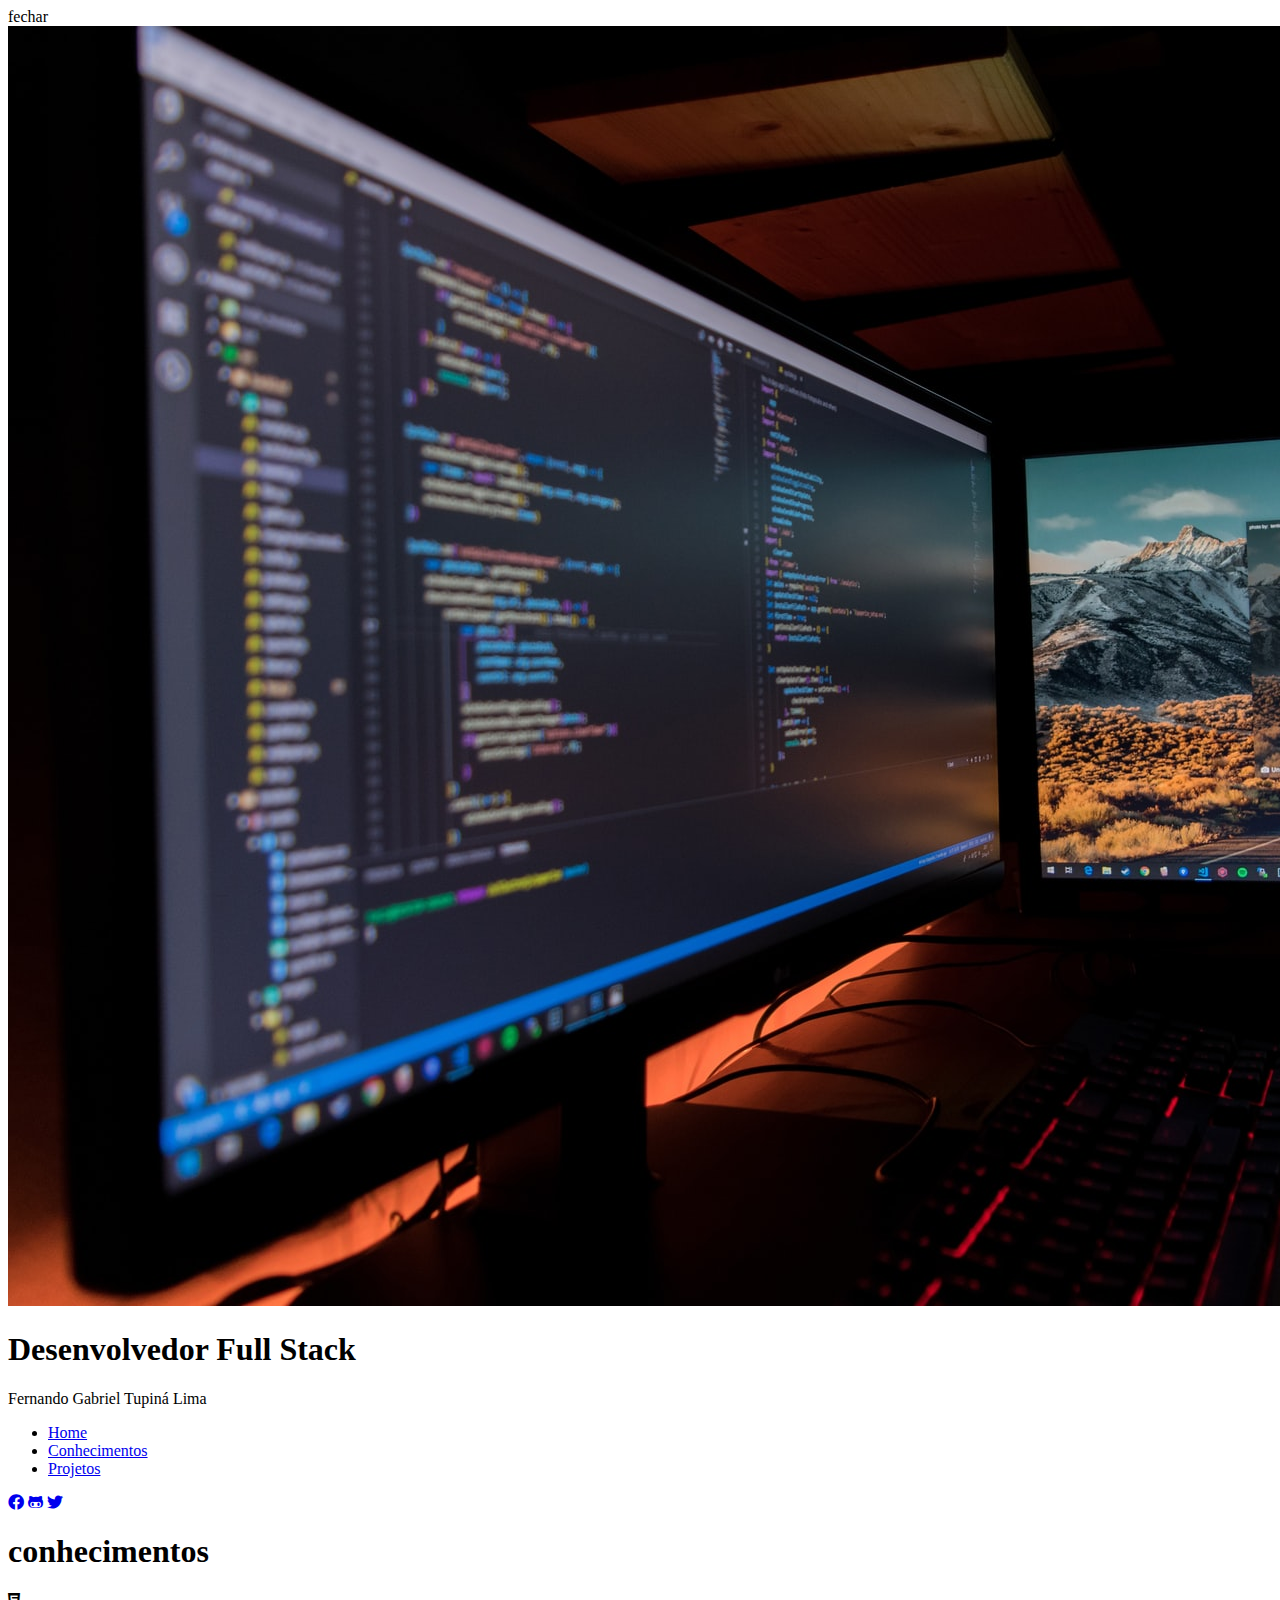
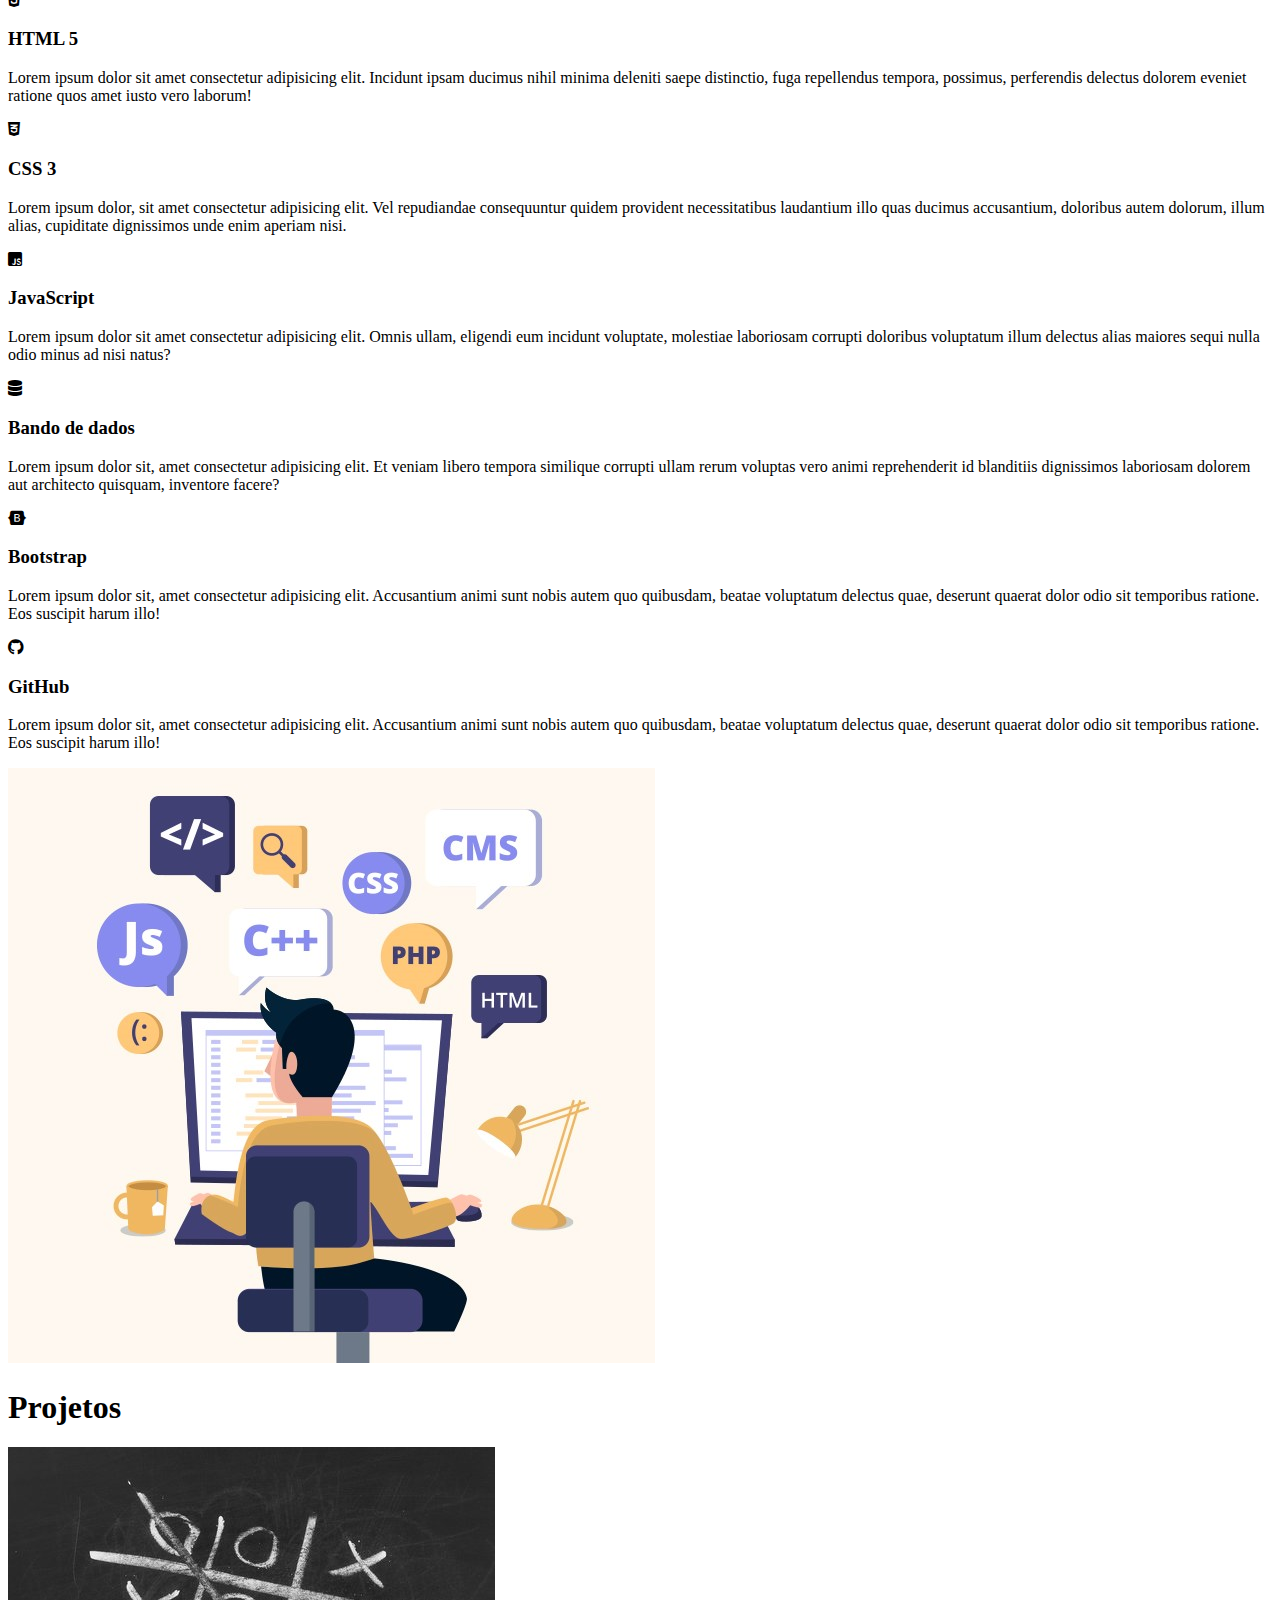
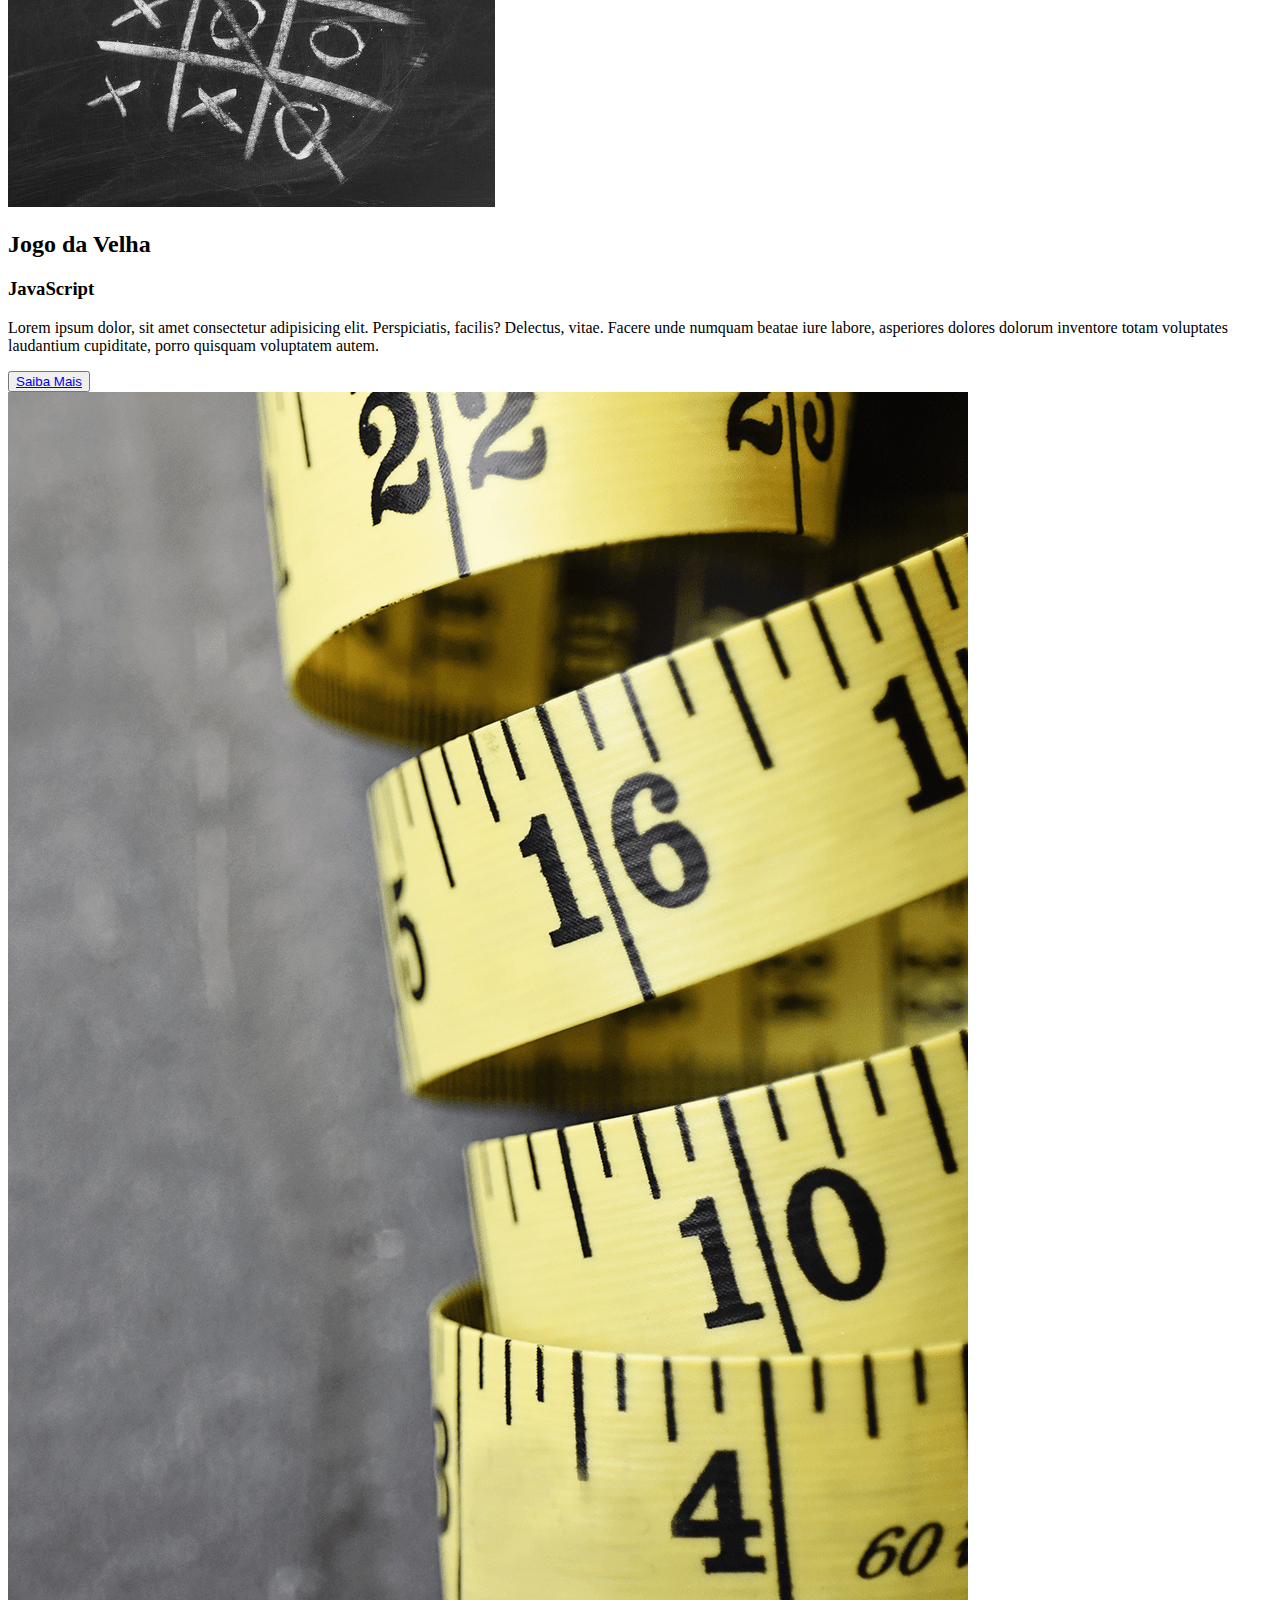
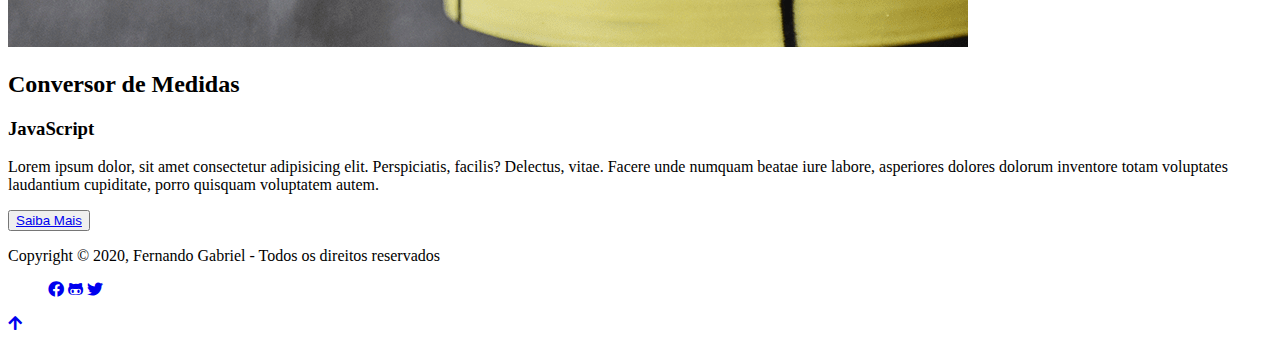
<file: index.html>
<!DOCTYPE html>
<html lang="pt-BR">
    <head>
        <meta charset="UTF-8">
        <meta name="viewport" content="width=device-width, initial-scale=1.0">
        <link rel="stylesheet" href="style.css">
        <link rel="apple-touch-icon" sizes="180x180" href="src/FavIcons/apple-touch-icon.png">
        <link rel="icon" type="image/png" sizes="32x32" href="src/FavIcons/favicon-32x32.png">
        <link rel="icon" type="image/png" sizes="16x16" href="src/FavIcons/favicon-16x16.png">
        <link rel="manifest" href="src/FavIcons/site.webmanifest">
        <title>Fernando Gabriel</title>
    </head>
    <body>
        <div class="container">
            <div class="iconhambg">
                <div class="linha" id="linha1"></div>
                <div class="linha" id="linha2"></div>
                <div class="linha" id="linha3"></div>
                <span>fechar</span>
            </div>
            <header id="home">
                <div class="img-wrapper">
                    <img src="src/BackGround.jpg" alt="">
                </div>
                <div class="banner">
                    <h1>Desenvolvedor Full Stack</h1>
                    <p>Fernando Gabriel Tupiná Lima</p>
                </div>
            </header>
            <aside class="sidebar">
                <nav>
                    <ul class="menu">
                        <li class="menu-item"><a href="#" class="menu-link">Home</a></li>
                        <li class="menu-item"><a href="#sessao-conhecimentos" class="menu-link">Conhecimentos</a></li>
                        <li class="menu-item"><a href="#projetos" class="menu-link">Projetos</a></li>
                    </ul>
                </nav>
                <div class="social_media">
                    <a href="#"><i class="fab fa-facebook"></i></a>
                    <a href="#"><i class="fab fa-github-alt"></i></a>
                    <a href="#"><i class="fab fa-twitter"></i></a>
                </div>
            </aside>
            <section class="sessao-conhecimentos" id="sessao-conhecimentos">
                <div class="sessao-header">
                    <h1>conhecimentos</h1>
                </div>
                <div class="conhecimentos">
                    <div class="conhecimento">
                        <div class="conhecimento-header">
                            <i class="fab fa-html5"></i>
                            <h3>HTML 5</h3>
                        </div>
                        <div class="conhecimento-text">
                            <p class="">Lorem ipsum dolor sit amet consectetur adipisicing elit. Incidunt ipsam ducimus nihil minima deleniti saepe distinctio, fuga repellendus tempora, possimus, perferendis delectus dolorem eveniet ratione quos amet iusto vero laborum!</p>
                        </div>
                    </div>
                    <div class="conhecimento">
                        <div class="conhecimento-header">
                            <i class="fab fa-css3-alt"></i>
                            <h3>CSS 3</h3>
                        </div>
                        <div class="conhecimento-text">
                            <p class="">Lorem ipsum dolor, sit amet consectetur adipisicing elit. Vel repudiandae consequuntur quidem provident necessitatibus laudantium illo quas ducimus accusantium, doloribus autem dolorum, illum alias, cupiditate dignissimos unde enim aperiam nisi.</p>
                        </div>
                    </div>
                    <div class="conhecimento">
                        <div class="conhecimento-header">
                            <i class="fab fa-js-square"></i>
                            <h3>JavaScript</h3>
                        </div>
                        <div class="conhecimento-text">
                            <p class="">Lorem ipsum dolor sit amet consectetur adipisicing elit. Omnis ullam, eligendi eum incidunt voluptate, molestiae laboriosam corrupti doloribus voluptatum illum delectus alias maiores sequi nulla odio minus ad nisi natus?</p>
                        </div>
                    </div>
                    <div class="conhecimento">
                        <div class="conhecimento-header">
                            <i class="fas fa-database"></i>
                            <h3>Bando de dados</h3>
                        </div>
                        <div class="conhecimento-text">
                            <p class="">Lorem ipsum dolor sit, amet consectetur adipisicing elit. Et veniam libero tempora similique corrupti ullam rerum voluptas vero animi reprehenderit id blanditiis dignissimos laboriosam dolorem aut architecto quisquam, inventore facere?</p>
                        </div>
                    </div>
                    <div class="conhecimento">
                        <div class="conhecimento-header">
                            <i class="fab fa-bootstrap"></i>
                            <h3>Bootstrap</h3>
                        </div>
                        <div class="conhecimento-text">
                            <p class="">Lorem ipsum dolor sit, amet consectetur adipisicing elit. Accusantium animi sunt nobis autem quo quibusdam, beatae voluptatum delectus quae, deserunt quaerat dolor odio sit temporibus ratione. Eos suscipit harum illo!</p>
                        </div>
                    </div>
                    <div class="conhecimento">
                        <div class="conhecimento-header">
                            <i class="fab fa-github"></i>
                            <h3>GitHub</h3>
                        </div>
                        <div class="conhecimento-text">
                            <p class="">Lorem ipsum dolor sit, amet consectetur adipisicing elit. Accusantium animi sunt nobis autem quo quibusdam, beatae voluptatum delectus quae, deserunt quaerat dolor odio sit temporibus ratione. Eos suscipit harum illo!</p>
                        </div>
                    </div>
                    <div class="conhecimentos-img-wrapper">
                        <img src="src/Experiencia.jpg" alt="Imagem Conhecimento">
                    </div>
                </div>
            </section>
            <section class="sessao-projetos" id="projetos">
                <div class="sessao-header">
                    <h1>Projetos</h1>
                </div>
                <div class="projetos">
                    <!--<div class="card">
                        <div class="card-img-wrapper">
                            <img src="src/calculator.jpg" alt="Calculadora">
                        </div>
                        <div class="card-info">
                            <h2>Calculadora</h2>
                            <h3>JavaScript</h3>
                            <p>Lorem ipsum dolor sit, amet consectetur adipisicing elit. Autem alias nostrum, eum architecto ducimus delectus. Totam, dignissimos atque. Perspiciatis nostrum molestiae porro repellat distinctio quisquam eaque autem dicta vel. Maiores.</p>
                            <button><a href="Html/calculadora.html">Saiba Mais</a></button>
                        </div>
                    </div>-->
                    <div class="card">
                        <div class="card-img-wrapper">
                            <img src="src/jogo_da_velha.jpg" alt="Jogo da Velha">
                        </div>
                        <div class="card-info">
                            <h2>Jogo da Velha</h2>
                            <h3>JavaScript</h3>
                            <p>Lorem ipsum dolor, sit amet consectetur adipisicing elit. Perspiciatis, facilis? Delectus, vitae. Facere unde numquam beatae iure labore, asperiores dolores dolorum inventore totam voluptates laudantium cupiditate, porro quisquam voluptatem autem.</p>
                            <button><a href="Html/jdv.html">Saiba Mais</a></button>
                        </div>
                    </div>
                    <div class="card">
                        <div class="card-img-wrapper">
                            <img src="src/conversor.png" alt="Termometro">
                        </div>
                        <div class="card-info">
                            <h2>Conversor de Medidas</h2>
                            <h3>JavaScript</h3>
                            <p>Lorem ipsum dolor, sit amet consectetur adipisicing elit. Perspiciatis, facilis? Delectus, vitae. Facere unde numquam beatae iure labore, asperiores dolores dolorum inventore totam voluptates laudantium cupiditate, porro quisquam voluptatem autem.</p>
                            <button><a href="Html/conversor.html">Saiba Mais</a></button>
                        </div>
                    </div>
                </div>
            </section>
            <footer>
                <div class="footer-content">
                    <p>
                        Copyright &copy; 2020, Fernando Gabriel - Todos os direitos reservados
                    </p>
                    <div class="social">
                        <ul>   
                            <a href="#"><i class="fab fa-facebook"></i></a>
                            <a href="#"><i class="fab fa-github-alt"></i></a>
                            <a href="#"><i class="fab fa-twitter"></i></a>
                        </ul>                         
                    </div>
                </div>
            </footer>
            <a href="#home" id="topo">
                <i class="fas fa-arrow-up"></i>
            </a>
        </div>       
    </body>
    <script src="script.js"></script>
</html>
</file>
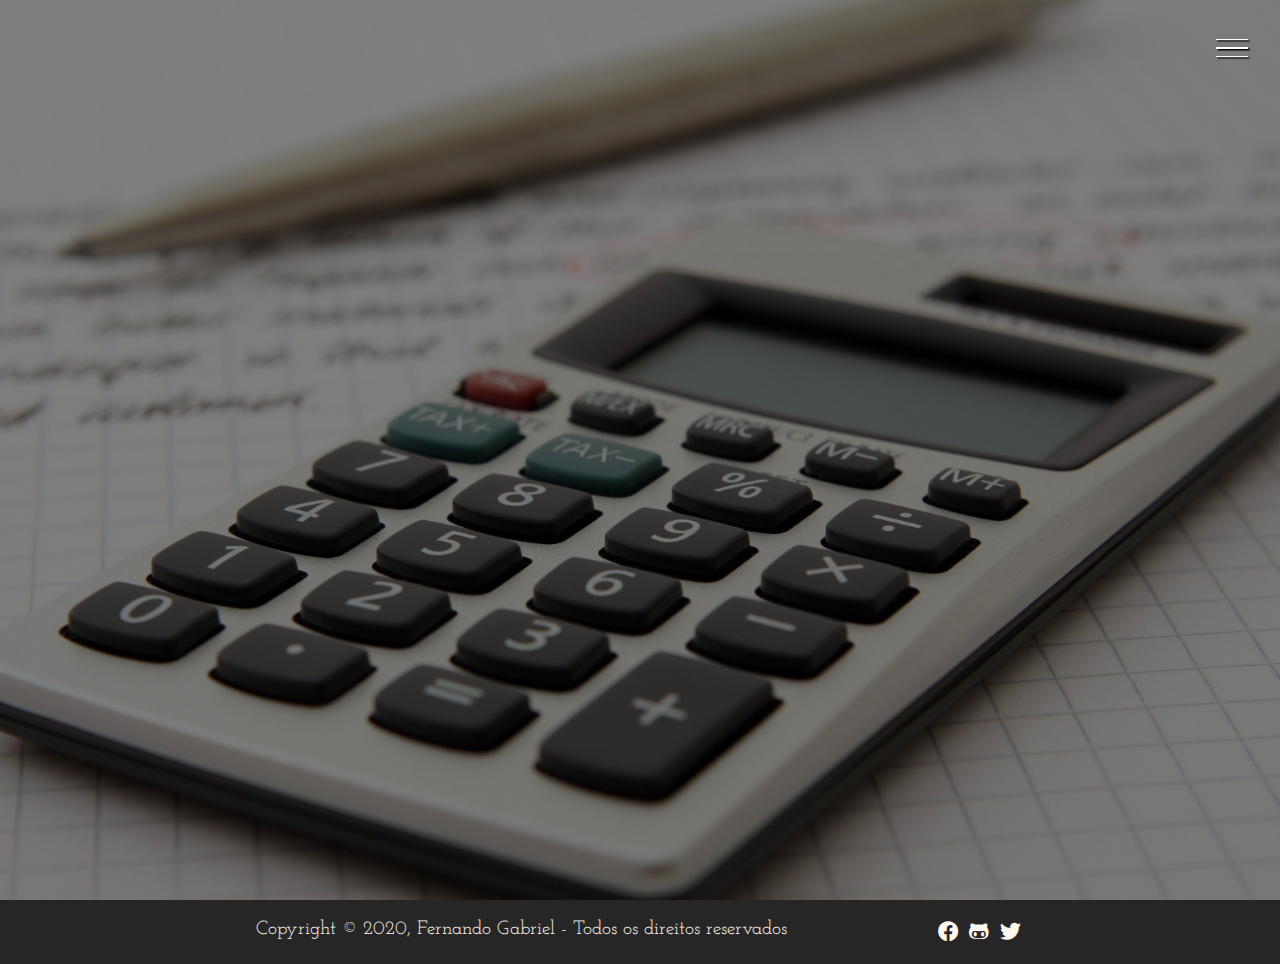
<file: Html/calculadora.html>
<!DOCTYPE html>
<html lang="pt-BR">
    <head>
        <meta charset="UTF-8">
        <meta name="viewport" content="width=device-width, initial-scale=1.0">
        <link rel="stylesheet" href="../Css/calculadora.css">
        <link rel="apple-touch-icon" sizes="180x180" href="src/FavIcons/apple-touch-icon.png">
        <link rel="icon" type="image/png" sizes="32x32" href="src/FavIcons/favicon-32x32.png">
        <link rel="icon" type="image/png" sizes="16x16" href="src/FavIcons/favicon-16x16.png">
        <link rel="manifest" href="src/FavIcons/site.webmanifest">
        <title>Fernando Gabriel</title>
    </head>
    <body>
        <div class="container">
            <div class="iconhambg">
                <div class="linha" id="linha1"></div>
                <div class="linha" id="linha2"></div>
                <div class="linha" id="linha3"></div>
                <span>fechar</span>
            </div>
            <header id="home">
                <div class="img-wrapper">
                    <img src="../src/calculator.jpg" alt="">
                </div>
                <div class="banner">
                    <h1>Calculadora</h1>
                </div>
            </header>
            <aside class="sidebar">
                <nav>
                    <ul class="menu">
                        <li class="menu-item"><a href="../index.html" class="menu-link">Home</a></li>
                        <li class="menu-item"><a href="../index.html#sessao-conhecimentos" class="menu-link">Conhecimentos</a></li>
                        <li class="menu-item"><a href="../index.html#projetos" class="menu-link">Projetos</a></li>
                    </ul>
                </nav>
                <div class="social_media">
                    <a href="#"><i class="fab fa-facebook"></i></a>
                    <a href="#"><i class="fab fa-github-alt"></i></a>
                    <a href="#"><i class="fab fa-twitter"></i></a>
                </div>
            </aside>
            <footer>
                <div class="footer-content">
                    <p>
                        Copyright &copy; 2020, Fernando Gabriel - Todos os direitos reservados
                    </p>
                    <div class="social">
                        <ul>   
                            <a href="#"><i class="fab fa-facebook"></i></a>
                            <a href="#"><i class="fab fa-github-alt"></i></a>
                            <a href="#"><i class="fab fa-twitter"></i></a>
                        </ul>                         
                    </div>
                </div>
            </footer>
        </div>       
    </body>
    <script src="../Js/Calculadora.js"></script>
</html>
</file>
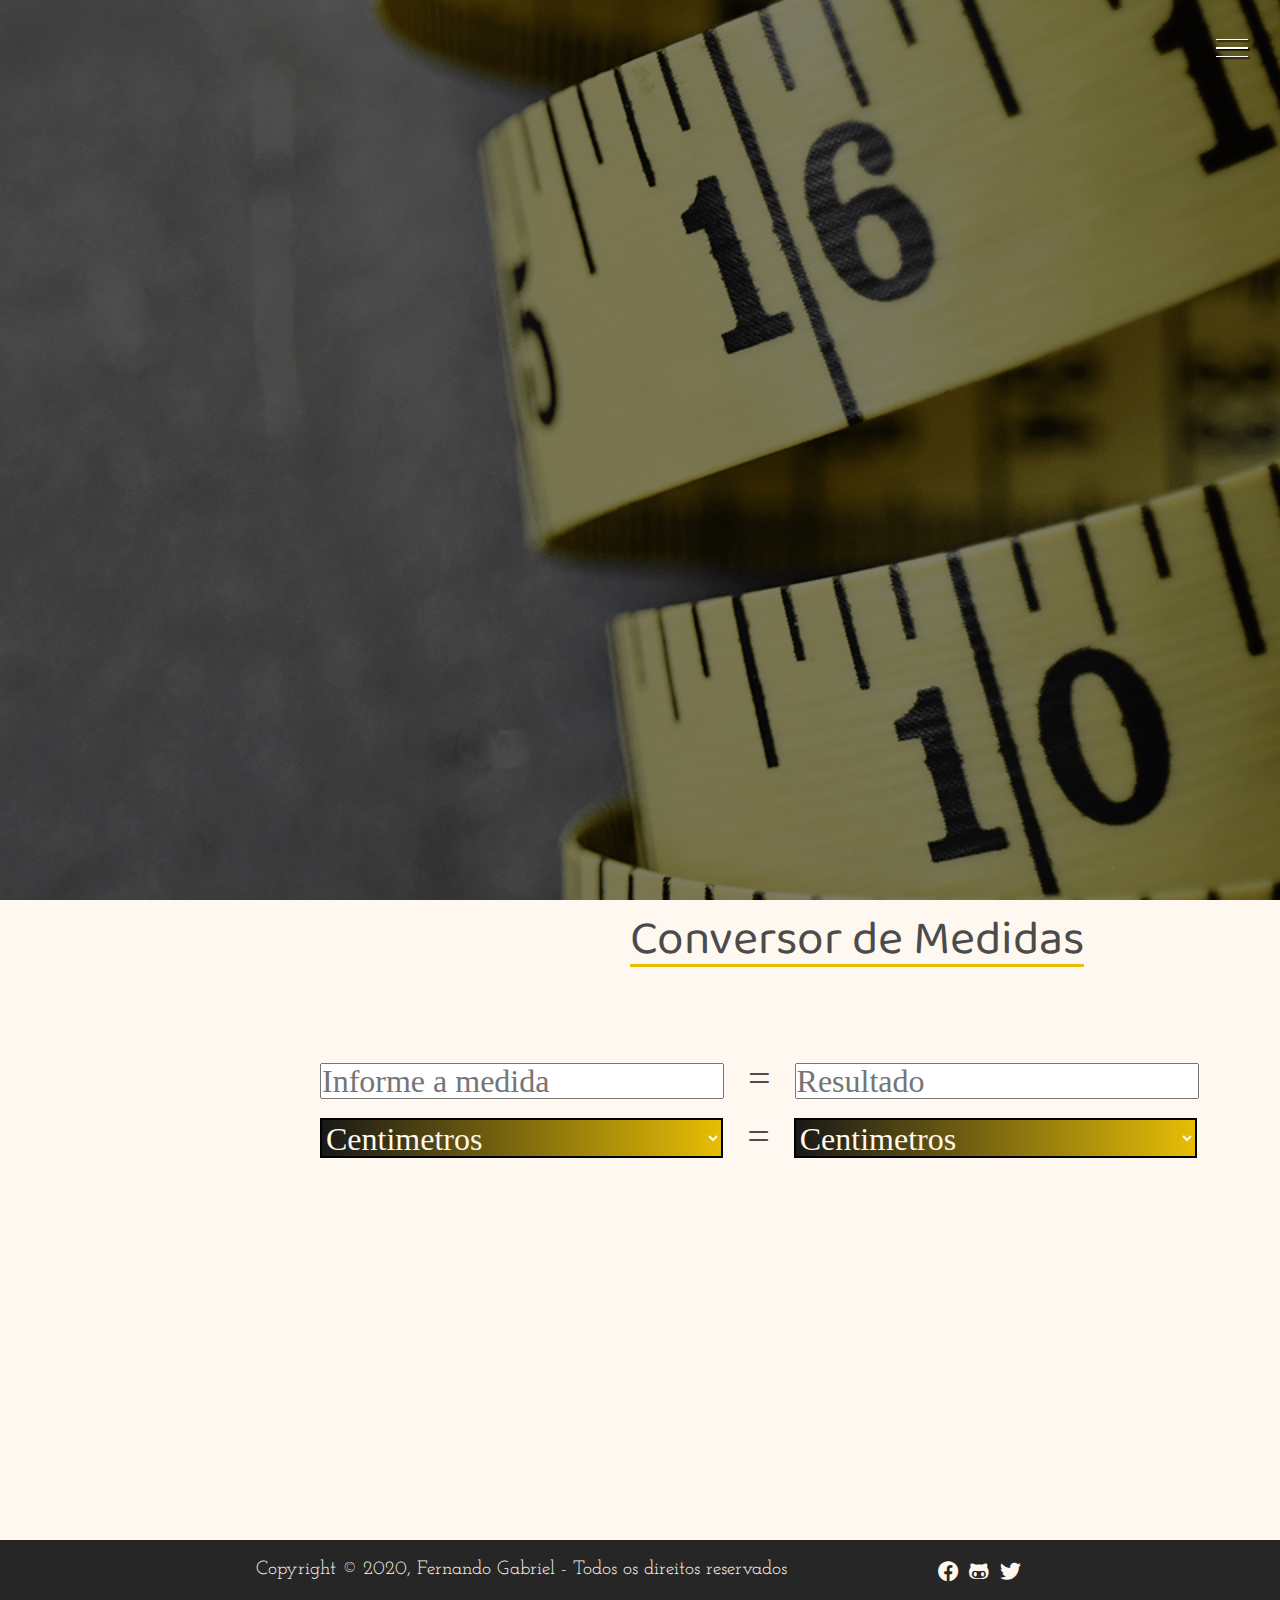
<file: Html/conversor.html>
<!DOCTYPE html>
<html lang="pt-BR">
    <head>
        <meta charset="UTF-8">
        <meta name="viewport" content="width=device-width, initial-scale=1.0">
        <link rel="stylesheet" href="../Css/conversor.css">
        <link rel="apple-touch-icon" sizes="180x180" href="../src/FavIcons/apple-touch-icon.png">
        <link rel="icon" type="image/png" sizes="32x32" href="../src/FavIcons/favicon-32x32.png">
        <link rel="icon" type="image/png" sizes="16x16" href="../src/FavIcons/favicon-16x16.png">
        <link rel="manifest" href="../src/FavIcons/site.webmanifest">
        <title>Fernando Gabriel</title>
    </head>
    <body>
        <div class="container">
            <div class="iconhambg">
                <div class="linha" id="linha1"></div>
                <div class="linha" id="linha2"></div>
                <div class="linha" id="linha3"></div>
                <span>fechar</span>
            </div>
            <header id="home">
                <div class="img-wrapper">
                    <img src="../src/conversor.png" alt="">
                </div>
                <div class="banner">
                    <h1>Conversor de Medidas</h1>
                    <p>Aqui você poderá ver qual o mesmo valor em diferentes medidas!</p>
                </div>
            </header>
            <aside class="sidebar">
                <nav>
                    <ul class="menu">
                        <li class="menu-item"><a href="../index.html" class="menu-link">Home</a></li>
                        <li class="menu-item"><a href="../index.html#sessao-conhecimentos" class="menu-link">Conhecimentos</a></li>
                        <li class="menu-item"><a href="../index.html#projetos" class="menu-link">Projetos</a></li>
                    </ul>
                </nav>
                <div class="social_media">
                    <a href="#"><i class="fab fa-facebook"></i></a>
                    <a href="#"><i class="fab fa-github-alt"></i></a>
                    <a href="#"><i class="fab fa-twitter"></i></a>
                </div>
            </aside>
            
            <div class="conversor">
                
                <p>Conversor de Medidas</p>   
                
                <div class="tabela">
                    <input type="text" placeholder="Informe a medida" id="input">
                    <span>=</span>
                    <input type="text" placeholder="Resultado" id="result">
                    
                    <select name="tipoEntrada" id="tipoEntrada" >
                        <option value="cm" class="option">Centimetros</option>
                        <option value="m" class="option">Metros</option>
                        <option value="km" class="option">kilometros</option>
                    </select>
                    <span>=</span>
                    <select name="tipoSaida" id="tipoSaida">
                        <option value="cm" class="option">Centimetros</option>
                        <option value="m" class="option">Metros</option>
                        <option value="km" class="option">kilometros</option>
                    </select>
                </div>
                
            </div>
            <footer>
                <div class="footer-content">
                    <p>
                        Copyright &copy; 2020, Fernando Gabriel - Todos os direitos reservados
                    </p>
                    <div class="social">
                        <ul>   
                            <a href="#"><i class="fab fa-facebook"></i></a>
                            <a href="#"><i class="fab fa-github-alt"></i></a>
                            <a href="#"><i class="fab fa-twitter"></i></a>
                        </ul>                         
                    </div>
                </div>
            </footer>
        </div>       
    </body>
    <script src="../Js/conversor.js"></script>
</html>
</file>
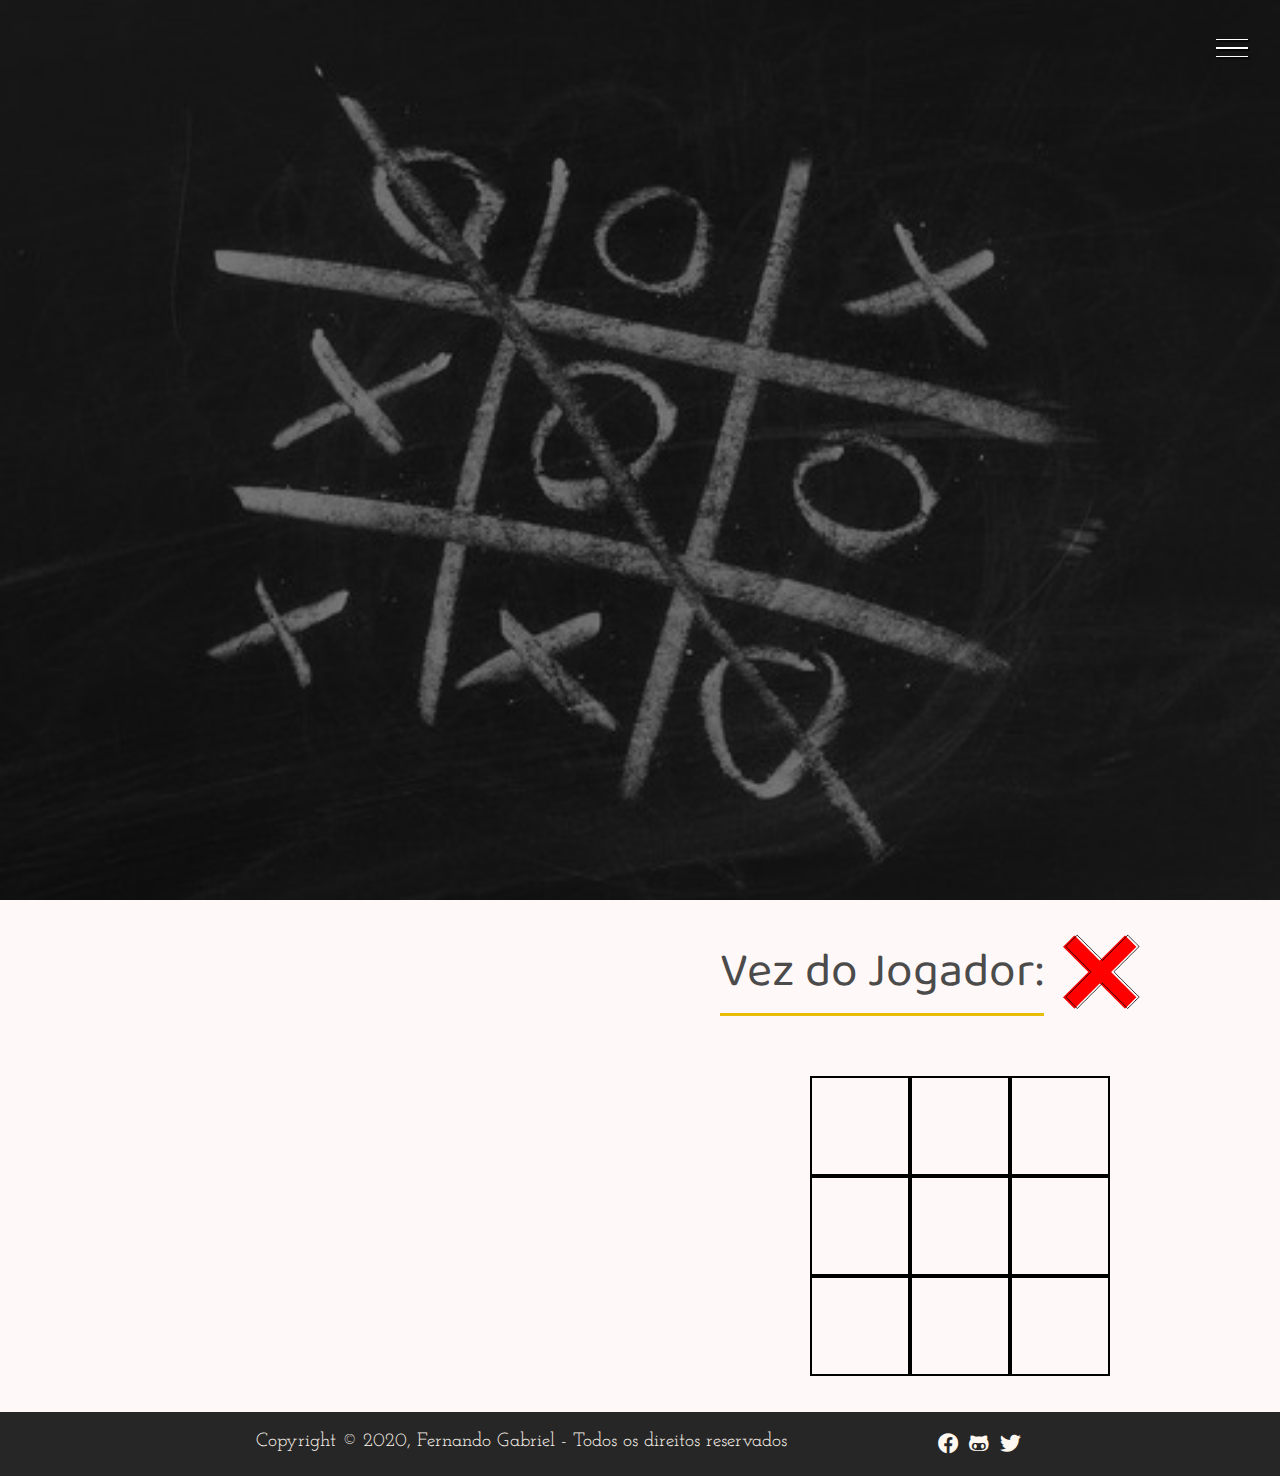
<file: Html/jdv.html>
<!DOCTYPE html>
<html lang="pt-BR">
    <head>
        <meta charset="UTF-8">
        <meta name="viewport" content="width=device-width, initial-scale=1.0">
        <link rel="stylesheet" href="../Css/jdv.css">
        <link rel="apple-touch-icon" sizes="180x180" href="../src/FavIcons/apple-touch-icon.png">
        <link rel="icon" type="image/png" sizes="32x32" href="../src/FavIcons/favicon-32x32.png">
        <link rel="icon" type="image/png" sizes="16x16" href="../src/FavIcons/favicon-16x16.png">
        <link rel="manifest" href="../src/FavIcons/site.webmanifest">
        <title>Fernando Gabriel</title>
        
    </head>
    <body>
        <div class="container">
            <div class="iconhambg">
                <div class="linha" id="linha1"></div>
                <div class="linha" id="linha2"></div>
                <div class="linha" id="linha3"></div>
                <span>fechar</span>
            </div>
            <header id="home">
                <div class="img-wrapper">
                    <img src="../src/jogo_da_velha.jpg" alt="">
                </div>
                <div class="banner">
                    <h1>Jogo da Velha</h1>
                    <p>Aqui você poderá se divertir com um amigo!</p>

                </div>
            </header>
            <aside class="sidebar">
                <nav>
                    <ul class="menu">
                        <li class="menu-item"><a href="../index.html" class="menu-link">Home</a></li>
                        <li class="menu-item"><a href="../index.html#sessao-conhecimentos" class="menu-link">Conhecimentos</a></li>
                        <li class="menu-item"><a href="../index.html#projetos" class="menu-link">Projetos</a></li>
                    </ul>
                </nav>
                <div class="social_media">
                    <a href="#"><i class="fab fa-facebook"></i></a>
                    <a href="#"><i class="fab fa-github-alt"></i></a>
                    <a href="#"><i class="fab fa-twitter"></i></a>
                </div>
            </aside>

            <section class="jdv">
                <div class="mostra_vez" id="mostra_vez">
                    <p>Vez do Jogador: </p>
                    <img src="" alt="">    
                </div>
            </section>
            
            <section class="tabuleiro">
                <div id="a1" class="espaco" jogada=""></div>
                <div id="a2" class="espaco" jogada=""></div>
                <div id="a3" class="espaco" jogada=""></div>

                <div id="b1" class="espaco" jogada=""></div>
                <div id="b2" class="espaco" jogada=""></div>
                <div id="b3" class="espaco" jogada=""></div>

                <div id="c1" class="espaco" jogada=""></div>
                <div id="c2" class="espaco" jogada=""></div>
                <div id="c3" class="espaco" jogada=""></div>

            </section>

            <footer>
                <div class="footer-content">
                    <p>
                        Copyright &copy; 2020, Fernando Gabriel - Todos os direitos reservados
                    </p>
                    <div class="social">
                        <ul>   
                            <a href="#"><i class="fab fa-facebook"></i></a>
                            <a href="#"><i class="fab fa-github-alt"></i></a>
                            <a href="#"><i class="fab fa-twitter"></i></a>
                        </ul>                         
                    </div>
                </div>
            </footer>
        </div>       
    </body>
    <script src="../Js/jdv.js"></script>
</html>
</file>
<file: style.css>
@import url('https://fonts.googleapis.com/css2?family=Baloo+Da+2:wght@400;500;600;700;800&family=Josefin+Slab:ital,wght@0,300;0,400;0,600;0,700;1,300;1,400;1,600;1,700&family=Mulish:ital,wght@0,200;0,300;0,400;0,500;0,600;0,700;0,800;0,900;1,200;1,300;1,400;1,500;1,600;1,700;1,800;1,900&display=swap');

@import url('https://cdnjs.cloudflare.com/ajax/libs/font-awesome/5.15.1/css/all.min.css');
</file>
<file: Css/calculadora.css>
@import url('https://fonts.googleapis.com/css2?family=Baloo+Da+2:wght@400;500;600;700;800&family=Josefin+Slab:ital,wght@0,300;0,400;0,600;0,700;1,300;1,400;1,600;1,700&family=Mulish:ital,wght@0,200;0,300;0,400;0,500;0,600;0,700;0,800;0,900;1,200;1,300;1,400;1,500;1,600;1,700;1,800;1,900&display=swap');

@import url('https://cdnjs.cloudflare.com/ajax/libs/font-awesome/5.15.1/css/all.min.css');


*{
    margin: 0;
    padding: 0;
    list-style: none;
    text-decoration: none;
}

:root{
    --font-principal: "Baloo Da 2", serif;
    --font-secundaria: "Josefin Slab", serif;
    --font-geral: "Muli", serif;
}

html{
    scroll-behavior: smooth;
}

.iconhambg{
    width: 2rem;
    height: 2rem;
    position: fixed;
    z-index: 100;
    right: 2rem;
    top: 2rem;
    display: flex;
    flex-direction: column;
    justify-content: space-evenly;
    cursor: pointer;
    transition: all 1s;
}

.iconhambg span{
    position: absolute;
    left: 3rem;
    background-color: #e7be05;
    height: 2rem;
    width: 6rem;
    display: flex;
    justify-content: center;
    align-items: center;
    color: #ffffff;
    font-family: var(--font-geral); 
    opacity: 0;
}

.iconhambg span::before{
    content: "";
    position: absolute;
    border-right: .5rem solid #e7be05;
    border-top: .5rem solid transparent;
    border-left: .5rem solid transparent;
    border-bottom: .5rem solid transparent;
    left: -1rem;
}

.mostrar .iconhambg:hover span{
    opacity: 1;
}

.mostrar .iconhambg{
    right: 16rem;
}

.linha{
    width: 100%;
    height: .1rem;
    background-color: #ffffff;
    box-shadow: 0.1rem 0.1rem 1px #000000;
    transition: transform 1s;
}

.mostrar #linha1{
    transform: rotate(45deg) translate(.20rem, .45rem);
}

.mostrar #linha2{
    opacity: 0;
    visibility: hidden;
}

.mostrar #linha3{
    transform: rotate(-45deg) translate(.20rem, -.45rem);
}

header{
    width: 100%;
    height: 100vh;
    overflow: hidden;
    position: relative;
}

.img-wrapper{
    width: 100%;
    height: 100%;
    overflow: hidden;
    background-color: black;
    animation: zoom 5s;
}

.img-wrapper img{
    width: 100%;
    height: 100%; 
    object-fit: cover;
    opacity: 0.5;
}

@keyframes zoom{
    0%{
        transform: scale(1.3);
    }
    100%{
        transform: scale(1);
    }
}

.banner{
    position: absolute;
    left: 15%;
    top: 30%;
}

.banner h1{
    color: #ffffff;
    font-size: 3.5rem;
    font-family: var(--font-principal);
    font-weight: 250;
    text-shadow: .2rem .3rem 2px rgba(0, 0, 0, .4);
    line-height: 3.5rem;
    margin-bottom: 2rem;
    opacity: 0;
    animation: move 2.2s 0.5s forwards;
}

@keyframes move{
    0%{
        transform: translateY(15rem) rotateY(-30deg);
    }
    100%{
        transform: translateY(0) rotateY(0);
        opacity: 1;
    }
}

.sidebar{
    width: 20rem;
    height: 100vh;
    background-color: #ffffff;
    position: fixed;
    top: 0;
    right: -20rem;
    transition: all 1s;
    z-index: 99;
}

.mostrar .sidebar{
    right: 0;
}

.menu{
    position: absolute;
    top: 40%;
    left: 50%;
    transform: translate(-50%, -50%);
}

.menu-item{
    text-align: center;
    margin-bottom: .5rem;
}

.menu-link{
    font-family: var(--font-geral);
    font-size: 2rem;
    color: #555;
    transition: color 1s;
}

.menu-link:hover{
    color: #e7be05;
}

.social_media{
    position: absolute;
    bottom: 2rem;
    width: 100%;
    display: flex;
    justify-content: space-evenly;
}

.social_media i{
    background-color: #000000;
    color: rgba(255, 255, 255, 1);
    height: 2.5rem;
    width: 2.5rem;
    font-size: 1.5rem;
    display: flex;
    justify-content: center;
    align-items: center;
    border-radius: 50%;
    transition: background-color 1s;
}

.social_media i:hover{
    background-color: #e7be05;
}

footer{
    width: 100%;
    height: 4rem;
    background-color: #262626;
    display: flex;
    justify-content: center;
    align-items: center;
}

.footer-content{
    width: 60%;
    display: flex;
    justify-content: space-between;
}


.footer-content p{
    font-family: var(--font-secundaria);
    color: #fff8f0;
    font-size: 1.2rem;
}

.social a{
    margin: 0.2rem;
    color: #fff8f0;
    font-size: 1.3rem;
}

.socialt ul{
    display: flex;
}
</file>
<file: Css/conversor.css>
@import url('https://fonts.googleapis.com/css2?family=Baloo+Da+2:wght@400;500;600;700;800&family=Josefin+Slab:ital,wght@0,300;0,400;0,600;0,700;1,300;1,400;1,600;1,700&family=Mulish:ital,wght@0,200;0,300;0,400;0,500;0,600;0,700;0,800;0,900;1,200;1,300;1,400;1,500;1,600;1,700;1,800;1,900&display=swap');

@import url('https://cdnjs.cloudflare.com/ajax/libs/font-awesome/5.15.1/css/all.min.css');


*{
    margin: 0;
    padding: 0;
    list-style: none;
    text-decoration: none;
}

:root{
    --font-principal: "Baloo Da 2", serif;
    --font-secundaria: "Josefin Slab", serif;
    --font-geral: "Muli", serif;
}

html{
    scroll-behavior: smooth;
}

body{
    background-color: #fff0f071;
}

.iconhambg{
    width: 2rem;
    height: 2rem;
    position: fixed;
    z-index: 100;
    right: 2rem;
    top: 2rem;
    display: flex;
    flex-direction: column;
    justify-content: space-evenly;
    cursor: pointer;
    transition: all 1s;
}

.iconhambg span{
    position: absolute;
    left: 3rem;
    background-color: #e7be05;
    height: 2rem;
    width: 6rem;
    display: flex;
    justify-content: center;
    align-items: center;
    color: #ffffff;
    font-family: var(--font-geral); 
    opacity: 0;
}

.iconhambg span::before{
    content: "";
    position: absolute;
    border-right: .5rem solid #e7be05;
    border-top: .5rem solid transparent;
    border-left: .5rem solid transparent;
    border-bottom: .5rem solid transparent;
    left: -1rem;
}

.mostrar .iconhambg:hover span{
    opacity: 1;
}

.mostrar .iconhambg{
    right: 16rem;
}

.linha{
    width: 100%;
    height: .1rem;
    background-color: #ffffff;
    box-shadow: 0.1rem 0.1rem 1px #000000;
    transition: transform 1s;
}

.mostrar #linha1{
    transform: rotate(45deg) translate(.20rem, .45rem);
}

.mostrar #linha2{
    opacity: 0;
    visibility: hidden;
}

.mostrar #linha3{
    transform: rotate(-45deg) translate(.20rem, -.45rem);
}

header{
    width: 100%;
    height: 100vh;
    overflow: hidden;
    position: relative;
}

.img-wrapper{
    width: 100%;
    height: 100%;
    overflow: hidden;
    background-color: black;
    animation: zoom 5s;
}

.img-wrapper img{
    width: 100%;
    height: 100%; 
    object-fit: cover;
    opacity: 0.5;
}

@keyframes zoom{
    0%{
        transform: scale(1.3);
    }
    100%{
        transform: scale(1);
    }
}

.banner{
    position: absolute;
    left: 15%;
    top: 30%;
}

.banner h1{
    color: #ffffff;
    font-size: 3.5rem;
    font-family: var(--font-principal);
    font-weight: 250;
    text-shadow: .2rem .3rem 2px rgba(0, 0, 0, .4);
    line-height: 3.5rem;
    margin-bottom: 2rem;
    opacity: 0;
    animation: move 2.2s 0.5s forwards;
}

.banner p{
    font-family: var(-font-secundaria);
    color: #ffffff;
    font-size: 2rem;
    text-shadow: .2rem .3rem rgba(0, 0, 0, .4); 
    margin-bottom: 2rem;
    opacity: 0;
    animation: move 2.2s 0.7s forwards;
}

@keyframes move{
    0%{
        transform: translateY(15rem) rotateY(-30deg);
    }
    100%{
        transform: translateY(0) rotateY(0);
        opacity: 1;
    }
}

.sidebar{
    width: 20rem;
    height: 100vh;
    background-color: #ffffff;
    position: fixed;
    top: 0;
    right: -20rem;
    transition: all 1s;
    z-index: 99;
}

.mostrar .sidebar{
    right: 0;
}

.menu{
    position: absolute;
    top: 40%;
    left: 50%;
    transform: translate(-50%, -50%);
}

.menu-item{
    text-align: center;
    margin-bottom: .5rem;
}

.menu-link{
    font-family: var(--font-geral);
    font-size: 2rem;
    color: #555;
    transition: color 1s;
}

.menu-link:hover{
    color: #e7be05;
}

.social_media{
    position: absolute;
    bottom: 2rem;
    width: 100%;
    display: flex;
    justify-content: space-evenly;
}

.social_media i{
    background-color: #000000;
    color: rgba(255, 255, 255, 1);
    height: 2.5rem;
    width: 2.5rem;
    font-size: 1.5rem;
    display: flex;
    justify-content: center;
    align-items: center;
    border-radius: 50%;
    transition: background-color 1s;
}

.social_media i:hover{
    background-color: #e7be05;
}

footer{
    width: 100%;
    height: 4rem;
    background-color: #262626;
    display: flex;
    justify-content: center;
    align-items: center;
}

.footer-content{
    width: 60%;
    display: flex;
    justify-content: space-between;
}


.footer-content p{
    font-family: var(--font-secundaria);
    color: #fff8f0;
    font-size: 1.2rem;
}

.social a{
    margin: 0.2rem;
    color: #fff8f0;
    font-size: 1.3rem;
}

.socialt ul{
    display: flex;
}

.conversor{
    height: 40rem;
    background: #fff8f0;
    width: 80rem;
}

.conversor p{
    float: left;
    margin-left: 70vh;
    font-family: var(--font-principal);
    font-size: 3rem;
    color: #4b4b4b;
    border-bottom: solid 3px #e7be05;
    margin-bottom: 3rem;
    height: 4rem;   
}

.conversor input{
    font-family: var(--font-geral);
    font-size: 2rem;
    color: #4b4b4b;
    margin-top: 3rem;
    height: 2rem; 
    width: 25rem;
}

.conversor span{
    font-family: var(--font-geral);
    font-size: 2.5rem;
    color: #4b4b4b;
    padding: 20px;
}

.conversor select{
    font-family: var(--font-geral);
    font-size: 2rem;
    color: #fff8f0;
    border: solid 2px #000000;
    background: #e7be05; 
    background: -webkit-linear-gradient(to right, #181818, #e7be05);
    background: linear-gradient(to right, #181818, #e7be05); 
    margin-top: 1rem;
    height: 2.5rem; 
    width: 25.2rem;
}

.tabela{
    margin-left: 20rem;
}

.option{
    background-color: #e7be05; 
    color: #000000;
    border: solid 1px #000000;
}
</file>
<file: Css/jdv.css>
@import url('https://fonts.googleapis.com/css2?family=Baloo+Da+2:wght@400;500;600;700;800&family=Josefin+Slab:ital,wght@0,300;0,400;0,600;0,700;1,300;1,400;1,600;1,700&family=Mulish:ital,wght@0,200;0,300;0,400;0,500;0,600;0,700;0,800;0,900;1,200;1,300;1,400;1,500;1,600;1,700;1,800;1,900&display=swap');

@import url('https://cdnjs.cloudflare.com/ajax/libs/font-awesome/5.15.1/css/all.min.css');


*{
    margin: 0;
    padding: 0;
    list-style: none;
    text-decoration: none;
}

:root{
    --font-principal: "Baloo Da 2", serif;
    --font-secundaria: "Josefin Slab", serif;
    --font-geral: "Muli", serif;
}

html{
    scroll-behavior: smooth;
}

body{
    background-color: #fff0f071;
}

.iconhambg{
    width: 2rem;
    height: 2rem;
    position: fixed;
    z-index: 100;
    right: 2rem;
    top: 2rem;
    display: flex;
    flex-direction: column;
    justify-content: space-evenly;
    cursor: pointer;
    transition: all 1s;
}

.iconhambg span{
    position: absolute;
    left: 3rem;
    background-color: #e7be05;
    height: 2rem;
    width: 6rem;
    display: flex;
    justify-content: center;
    align-items: center;
    color: #ffffff;
    font-family: var(--font-geral); 
    opacity: 0;
}

.iconhambg span::before{
    content: "";
    position: absolute;
    border-right: .5rem solid #e7be05;
    border-top: .5rem solid transparent;
    border-left: .5rem solid transparent;
    border-bottom: .5rem solid transparent;
    left: -1rem;
}

.mostrar .iconhambg:hover span{
    opacity: 1;
}

.mostrar .iconhambg{
    right: 16rem;
}

.linha{
    width: 100%;
    height: .1rem;
    background-color: #ffffff;
    box-shadow: 0.1rem 0.1rem 1px #000000;
    transition: transform 1s;
}

.mostrar #linha1{
    transform: rotate(45deg) translate(.20rem, .45rem);
}

.mostrar #linha2{
    opacity: 0;
    visibility: hidden;
}

.mostrar #linha3{
    transform: rotate(-45deg) translate(.20rem, -.45rem);
}

header{
    width: 100%;
    height: 100vh;
    overflow: hidden;
    position: relative;
}

.img-wrapper{
    width: 100%;
    height: 100%;
    overflow: hidden;
    background-color: black;
    animation: zoom 5s;
}

.img-wrapper img{
    width: 100%;
    height: 100%; 
    object-fit: cover;
    opacity: 0.5;
}

@keyframes zoom{
    0%{
        transform: scale(1.3);
    }
    100%{
        transform: scale(1);
    }
}

.banner{
    position: absolute;
    left: 15%;
    top: 30%;
}

.banner h1{
    color: #ffffff;
    font-size: 3.5rem;
    font-family: var(--font-principal);
    font-weight: 250;
    text-shadow: .2rem .3rem 2px rgba(0, 0, 0, .4);
    line-height: 3.5rem;
    margin-bottom: 2rem;
    opacity: 0;
    animation: move 2.2s 0.5s forwards;
}

.banner p{
    font-family: var(-font-secundaria);
    color: #ffffff;
    font-size: 2rem;
    text-shadow: .2rem .3rem rgba(0, 0, 0, .4); 
    margin-bottom: 2rem;
    opacity: 0;
    animation: move 2.2s 0.7s forwards;
}

@keyframes move{
    0%{
        transform: translateY(15rem) rotateY(-30deg);
    }
    100%{
        transform: translateY(0) rotateY(0);
        opacity: 1;
    }
}

.sidebar{
    width: 20rem;
    height: 100vh;
    background-color: #ffffff;
    position: fixed;
    top: 0;
    right: -20rem;
    transition: all 1s;
    z-index: 99;
}

.mostrar .sidebar{
    right: 0;
}

.menu{
    position: absolute;
    top: 40%;
    left: 50%;
    transform: translate(-50%, -50%);
}

.menu-item{
    text-align: center;
    margin-bottom: .5rem;
}

.menu-link{
    font-family: var(--font-geral);
    font-size: 2rem;
    color: #555;
    transition: color 1s;
}

.menu-link:hover{
    color: #e7be05;
}

.social_media{
    position: absolute;
    bottom: 2rem;
    width: 100%;
    display: flex;
    justify-content: space-evenly;
}

.social_media i{
    background-color: #000000;
    color: rgba(255, 255, 255, 1);
    height: 2.5rem;
    width: 2.5rem;
    font-size: 1.5rem;
    display: flex;
    justify-content: center;
    align-items: center;
    border-radius: 50%;
    transition: background-color 1s;
}

.social_media i:hover{
    background-color: #e7be05;
}

footer{
    margin-top: 2rem;
    width: 100%;
    height: 4rem;
    background-color: #262626;
    display: flex;
    justify-content: center;
    align-items: center;
}

.footer-content{
    width: 60%;
    display: flex;
    justify-content: space-between;
}


.footer-content p{
    font-family: var(--font-secundaria);
    color: #fff8f0;
    font-size: 1.2rem;
}

.social a{
    margin: 0.2rem;
    color: #fff8f0;
    font-size: 1.3rem;
}

.socialt ul{
    display: flex;
}

.mostra_vez{
    margin-top: 2rem;
    margin-left: 80vh;
    height: 4rem;
}

.mostra_vez p{
    float: left;
    margin-right: 1rem;
    font-family: var(--font-principal);
    font-size: 3rem;
    color: #4b4b4b;
    border-bottom: solid 3px #e7be05;
    margin-bottom: 1,5rem;
}

img{
    height: 5rem;
    width: 5rem;
}

.espaco{
    width: 6rem;
    height: 6rem;
    border: 2px solid #000000;
    float: left;
}

.espaco img{
    padding-left: .5rem;
    padding-top: .5rem;
}

.tabuleiro{
    margin-left: 90vh;
    margin-top: 5rem;
    width: 19rem;
    height: 19rem;
}
</file>
